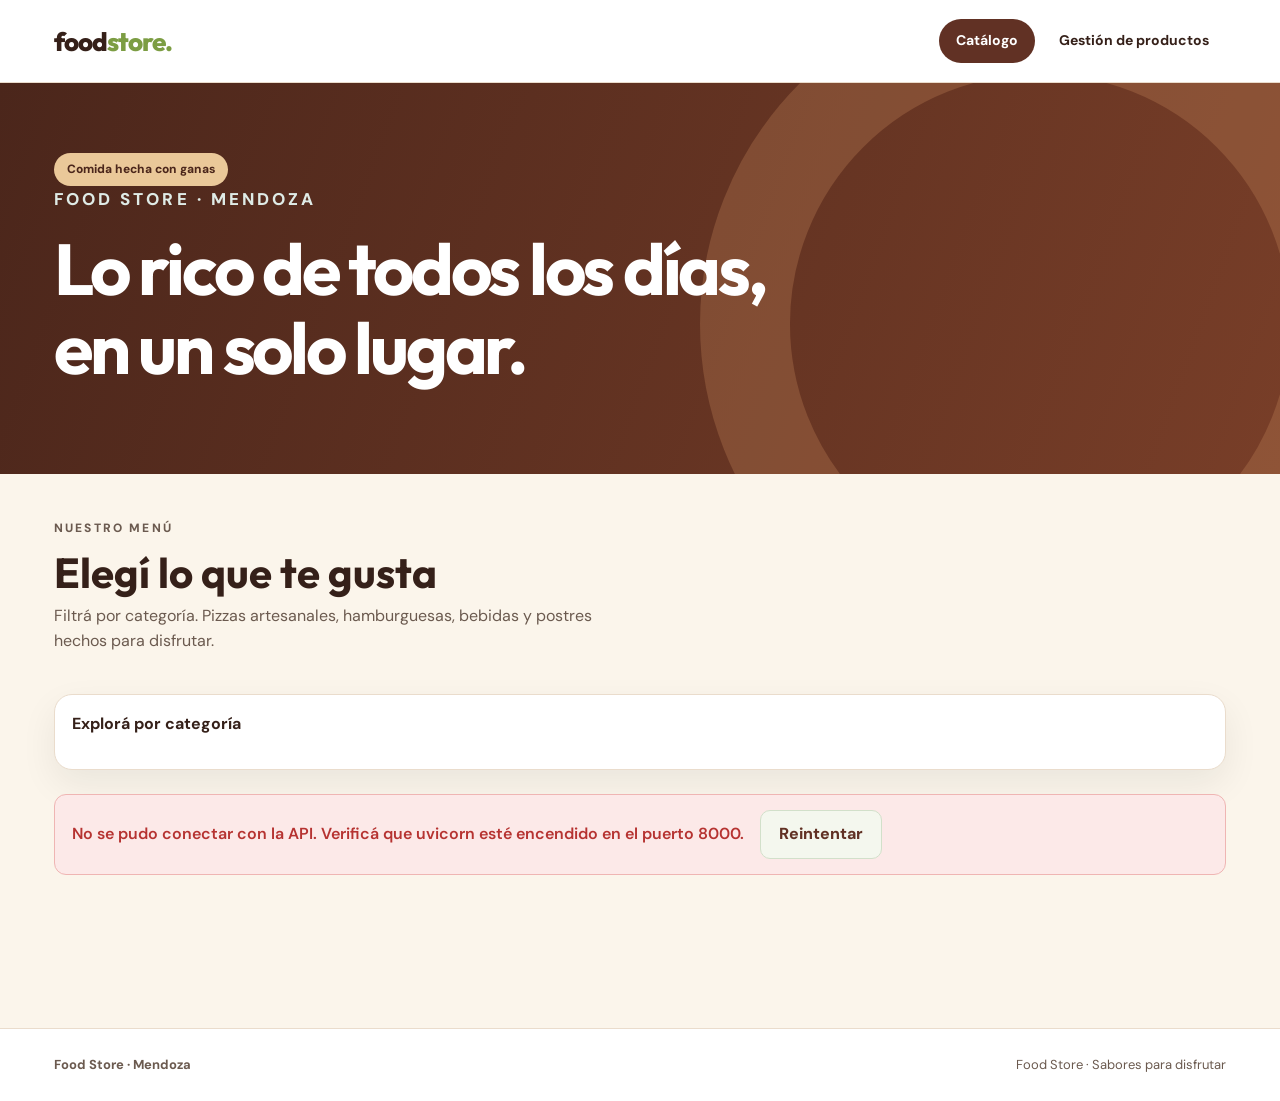
<file: web/index.html>
<!doctype html><html lang="es"><head><meta charset="utf-8"><meta name="viewport" content="width=device-width,initial-scale=1"><meta name="description" content="Catálogo Food Store: pizzas, hamburguesas, bebidas y postres."><title>Catálogo · Food Store</title><link rel="stylesheet" href="css/estilos.css"></head><body>
<header class="topbar"><div class="shell"><a class="brand" href="index.html">food<span>store.</span></a><nav class="nav" aria-label="Navegación principal"><a href="index.html" aria-current="page">Catálogo</a><a href="productos.html">Gestión de productos</a></nav></div></header>
<section class="hero"><div class="shell"><span class="pill">Comida hecha con ganas</span><p class="eyebrow">Food Store · Mendoza</p><h1>Lo rico de todos los días, en un solo lugar.</h1></div></section>
<main class="shell page-main"><div class="heading"><div><p class="eyebrow">Nuestro menú</p><h2>Elegí lo que te gusta</h2><p>Filtrá por categoría. Pizzas artesanales, hamburguesas, bebidas y postres hechos para disfrutar.</p></div><span id="contador" class="tag" aria-live="polite"></span></div>
<div class="controls"><p><strong>Explorá por categoría</strong></p><div id="categorias" class="filters" aria-label="Filtrar por categoría"></div></div>
<div id="estado" aria-live="polite"></div><section id="productos" class="grupos-productos" aria-label="Productos disponibles"></section>
</main><footer class="footer"><div class="shell"><strong>Food Store · Mendoza</strong><span>Food Store · Sabores para disfrutar</span></div></footer><script type="module" src="js/catalogo.js"></script></body></html>
</file>
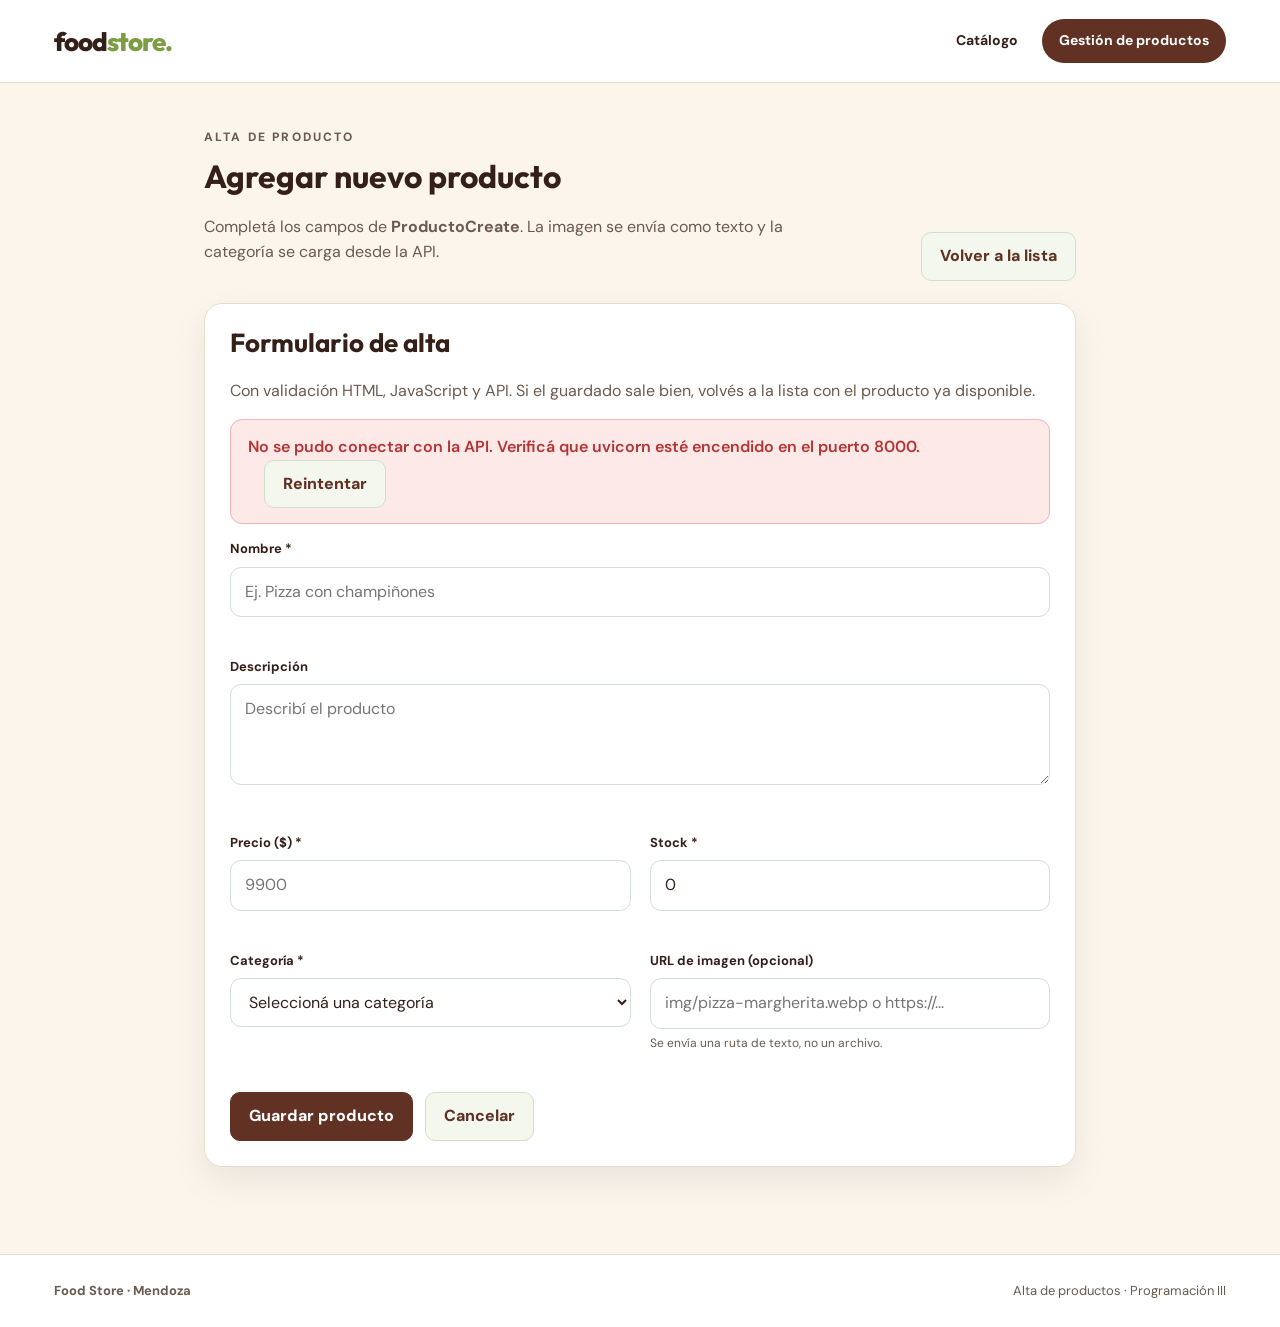
<file: web/nuevo-producto.html>
<!doctype html>
<html lang="es">
<head>
  <meta charset="utf-8">
  <meta name="viewport" content="width=device-width,initial-scale=1">
  <title>Nuevo producto · Food Store</title>
  <link rel="stylesheet" href="css/estilos.css">
</head>
<body>
<header class="topbar">
  <div class="shell">
    <a class="brand" href="index.html">food<span>store.</span></a>
    <nav class="nav" aria-label="Navegación principal">
      <a href="index.html">Catálogo</a>
      <a href="productos.html" aria-current="page">Gestión de productos</a>
    </nav>
  </div>
</header>
<main class="shell page-main page-narrow">
  <div class="heading">
    <div>
      <p class="eyebrow">Alta de producto</p>
      <h1>Agregar nuevo producto</h1>
      <p>Completá los campos de <strong>ProductoCreate</strong>. La imagen se envía como texto y la categoría se carga desde la API.</p>
    </div>
    <a class="btn btn-secondary" href="productos.html">Volver a la lista</a>
  </div>
  <section class="panel" aria-labelledby="nuevo-titulo">
    <h2 id="nuevo-titulo">Formulario de alta</h2>
    <p class="panel-text">Con validación HTML, JavaScript y API. Si el guardado sale bien, volvés a la lista con el producto ya disponible.</p>
    <div id="estado-form" aria-live="polite"></div>
    <form id="form-producto">
      <div class="form-grid">
        <div class="wide">
          <label for="nombre">Nombre *</label>
          <input class="field" id="nombre" name="nombre" type="text" required minlength="3" maxlength="60" placeholder="Ej. Pizza con champiñones">
          <div class="error-field" id="error-nombre" aria-live="polite"></div>
        </div>
        <div class="wide">
          <label for="descripcion">Descripción</label>
          <textarea class="field" id="descripcion" name="descripcion" maxlength="200" rows="3" placeholder="Describí el producto"></textarea>
          <div class="error-field" id="error-descripcion" aria-live="polite"></div>
        </div>
        <div>
          <label for="precio">Precio ($) *</label>
          <input class="field" id="precio" name="precio" type="number" required min="0.01" step="0.01" placeholder="9900">
          <div class="error-field" id="error-precio" aria-live="polite"></div>
        </div>
        <div>
          <label for="stock">Stock *</label>
          <input class="field" id="stock" name="stock" type="number" required min="0" step="1" value="0">
          <div class="error-field" id="error-stock" aria-live="polite"></div>
        </div>
        <div>
          <label for="categoria_id">Categoría *</label>
          <select class="field" id="categoria_id" name="categoria_id" required>
            <option value="">Seleccioná una categoría</option>
          </select>
          <div class="error-field" id="error-categoria_id" aria-live="polite"></div>
        </div>
        <div>
          <label for="imagen_url">URL de imagen (opcional)</label>
          <input class="field" id="imagen_url" name="imagen_url" type="text" maxlength="255" placeholder="img/pizza-margherita.webp o https://...">
          <span class="help">Se envía una ruta de texto, no un archivo.</span>
          <div class="error-field" id="error-imagen_url" aria-live="polite"></div>
        </div>
        <div class="wide form-actions">
          <button type="submit" id="guardar" class="btn">Guardar producto</button>
          <a class="btn btn-secondary" href="productos.html">Cancelar</a>
        </div>
      </div>
    </form>
  </section>
</main>
<footer class="footer">
  <div class="shell">
    <strong>Food Store · Mendoza</strong>
    <span>Alta de productos · Programación III</span>
  </div>
</footer>
<script type="module" src="js/nuevo-producto.js"></script>
</body>
</html>
</file>
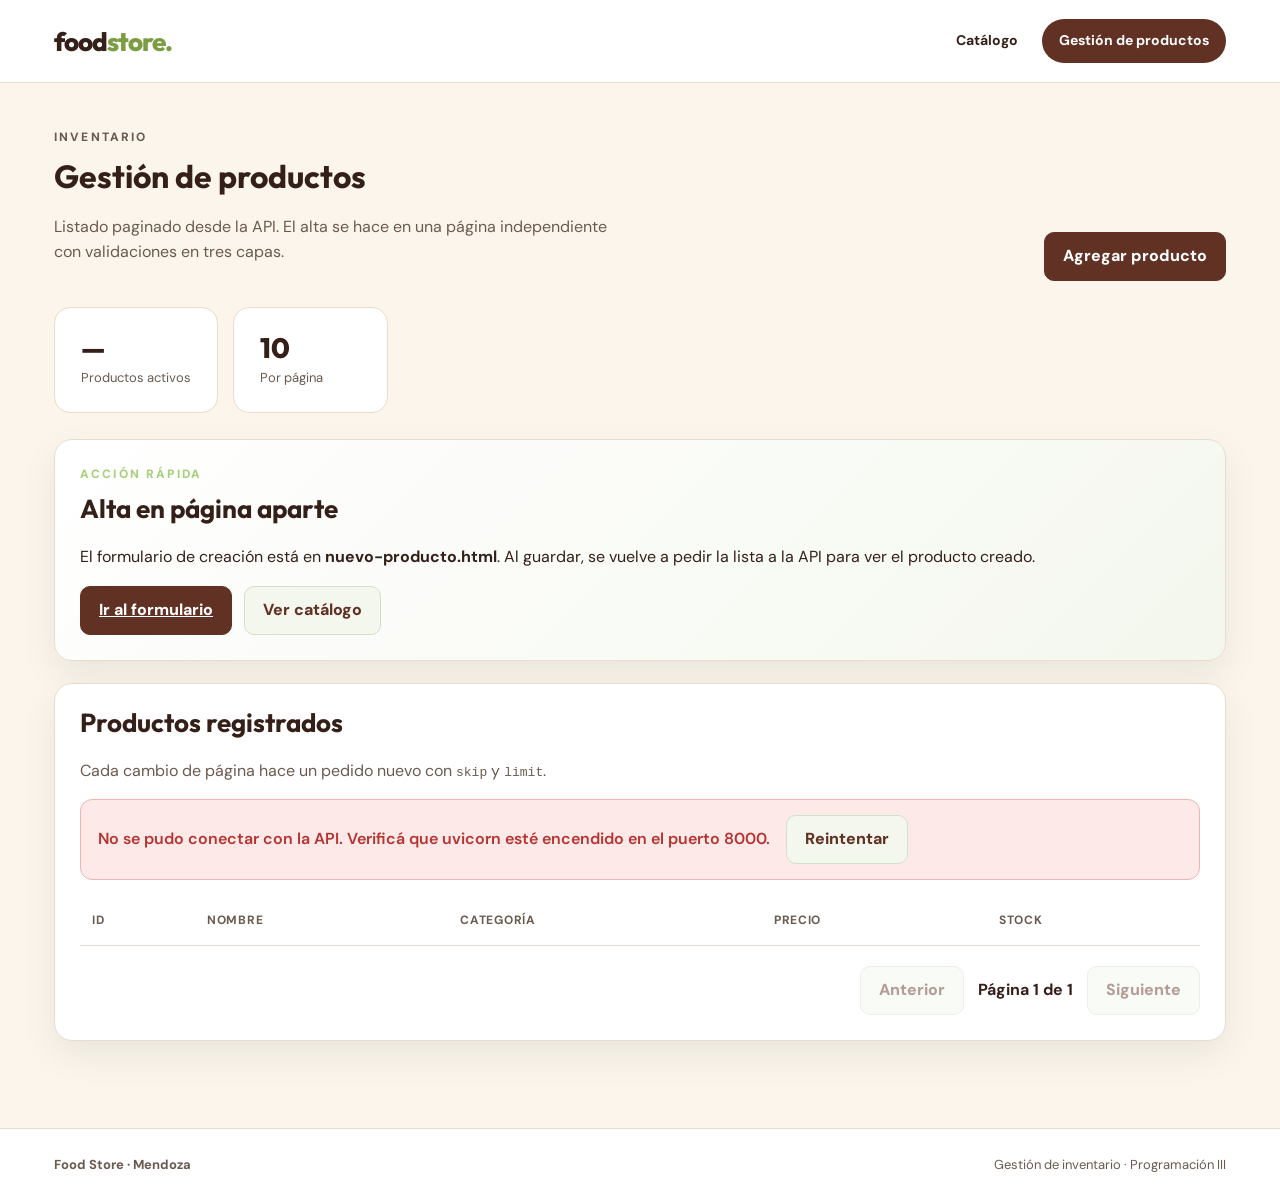
<file: web/productos.html>
<!doctype html>
<html lang="es">
<head>
  <meta charset="utf-8">
  <meta name="viewport" content="width=device-width,initial-scale=1">
  <title>Productos · Food Store</title>
  <link rel="stylesheet" href="css/estilos.css">
</head>
<body>
<header class="topbar">
  <div class="shell">
    <a class="brand" href="index.html">food<span>store.</span></a>
    <nav class="nav" aria-label="Navegación principal">
      <a href="index.html">Catálogo</a>
      <a href="productos.html" aria-current="page">Gestión de productos</a>
    </nav>
  </div>
</header>
<main class="shell page-main">
  <div class="heading">
    <div>
      <p class="eyebrow">Inventario</p>
      <h1>Gestión de productos</h1>
      <p>Listado paginado desde la API. El alta se hace en una página independiente con validaciones en tres capas.</p>
    </div>
    <a class="btn" href="nuevo-producto.html">Agregar producto</a>
  </div>
  <div class="stats">
    <div class="stat"><strong id="total-productos">—</strong><span>Productos activos</span></div>
    <div class="stat"><strong>10</strong><span>Por página</span></div>
  </div>
  <section class="panel panel-highlight" aria-labelledby="atajo-titulo">
    <p class="eyebrow">Acción rápida</p>
    <h2 id="atajo-titulo">Alta en página aparte</h2>
    <p>El formulario de creación está en <strong>nuevo-producto.html</strong>. Al guardar, se vuelve a pedir la lista a la API para ver el producto creado.</p>
    <div class="panel-actions">
      <a class="btn" href="nuevo-producto.html">Ir al formulario</a>
      <a class="btn btn-secondary" href="index.html">Ver catálogo</a>
    </div>
  </section>
  <section class="panel" aria-labelledby="lista-titulo">
    <div class="panel-header">
      <div>
        <h2 id="lista-titulo">Productos registrados</h2>
        <p class="panel-text">Cada cambio de página hace un pedido nuevo con <code>skip</code> y <code>limit</code>.</p>
      </div>
    </div>
    <div id="estado-accion" aria-live="polite"></div>
    <div id="estado-lista" aria-live="polite"></div>
    <div class="table-wrap">
      <table class="data-table">
        <thead>
          <tr>
            <th scope="col">ID</th>
            <th scope="col">Nombre</th>
            <th scope="col">Categoría</th>
            <th scope="col">Precio</th>
            <th scope="col">Stock</th>
          </tr>
        </thead>
        <tbody id="filas"></tbody>
      </table>
    </div>
    <div class="pagination">
      <button type="button" id="anterior" class="btn btn-secondary">Anterior</button>
      <span id="pagina" aria-live="polite">Página 1 de 1</span>
      <button type="button" id="siguiente" class="btn btn-secondary">Siguiente</button>
    </div>
  </section>
</main>
<footer class="footer">
  <div class="shell">
    <strong>Food Store · Mendoza</strong>
    <span>Gestión de inventario · Programación III</span>
  </div>
</footer>
<script type="module" src="js/productos.js"></script>
</body>
</html>
</file>
<file: web/css/estilos.css>
@import url('https://fonts.googleapis.com/css2?family=DM+Sans:wght@400;500;600;700;800&family=Outfit:wght@500;600;700;800&display=swap');
:root{--ink:#352019;--muted:#6b5a4f;--green:#613124;--lime:#edcd98;--cream:#fbf5eb;--white:#fff;--line:#eadccc;--danger:#b63331;--success:#23644e;--radius:18px;--shadow:0 14px 36px rgba(20,35,35,.07)}
*{box-sizing:border-box}html{scroll-behavior:smooth}body{margin:0;color:var(--ink);background:var(--cream);font-family:'DM Sans',Arial,sans-serif;line-height:1.55}h1,h2,h3,p{margin-top:0}h1,h2,h3{font-family:Outfit,'DM Sans',sans-serif;line-height:1.1}a{color:inherit}button,input,select,textarea{font:inherit}button{cursor:pointer}button:disabled{cursor:not-allowed;opacity:.47}button:focus-visible,a:focus-visible,input:focus-visible,select:focus-visible,textarea:focus-visible{outline:3px solid #96bb58;outline-offset:2px}[hidden]{display:none!important}
.shell{max-width:1220px;margin:auto;padding:0 24px}.topbar{border-bottom:1px solid var(--line);background:#fff;position:sticky;top:0;z-index:10}.topbar .shell{display:flex;align-items:center;justify-content:space-between;gap:16px;min-height:82px}.brand{font:800 26px Outfit,Arial,sans-serif;text-decoration:none;letter-spacing:-1px}.brand span{color:#7c9d43}.nav{display:flex;flex-wrap:wrap;gap:7px}.nav a{text-decoration:none;font-weight:700;font-size:14px;padding:11px 17px;border-radius:100px}.nav a[aria-current=page],.nav a:hover{background:var(--green);color:white}.hero{background:var(--green);color:white;position:relative;overflow:hidden}.hero:after{content:'';position:absolute;right:-100px;bottom:-190px;width:500px;height:500px;border:90px solid #4c8271;border-radius:50%;opacity:.33}.hero .shell{min-height:355px;padding-top:70px;padding-bottom:65px;position:relative;z-index:1}.eyebrow{font-size:12px;letter-spacing:.18em;font-weight:800;text-transform:uppercase;color:#a7cf79}.hero h1{font-size:clamp(38px,5.8vw,72px);max-width:770px;letter-spacing:-.045em;margin:12px 0 22px}.hero p{max-width:620px;color:#dfebe6;font-size:17px}.hero .pill{display:inline-block;background:#d9eea2;color:#244438;border-radius:100px;padding:7px 13px;font-size:12px;font-weight:800}.heading{display:flex;justify-content:space-between;align-items:end;flex-wrap:wrap;gap:12px;margin:45px 0 22px}.heading h2{font-size:clamp(30px,4vw,42px);margin:8px 0}.heading p{color:var(--muted);max-width:580px}.controls{background:#fff;border:1px solid var(--line);border-radius:var(--radius);padding:17px;margin:24px 0;box-shadow:var(--shadow)}.filters{display:flex;gap:10px;align-items:center;flex-wrap:wrap}.filter{padding:10px 18px;border:1px solid var(--line);border-radius:100px;background:#f7f8f5;color:var(--green);font-weight:700;font-size:13px}.filter.active,.filter:hover{background:var(--green);color:#fff}.search-row{display:flex;gap:10px;align-items:center;flex-wrap:wrap}.field{background:#fff;border:1px solid #d5ded4;border-radius:11px;padding:12px 14px;width:100%;min-height:47px;color:var(--ink)}.search-row .field{max-width:360px}.btn{background:var(--green);color:#fff;border:1px solid var(--green);border-radius:10px;padding:11px 18px;font-weight:800;min-height:46px}.btn:hover:not(:disabled){background:#276f5f}.btn-secondary{background:#f4f7ee;color:var(--green);border-color:#d2e0ca}.btn-secondary:hover:not(:disabled){background:#e3efce}.notice{padding:15px 17px;background:#e6f5e9;border:1px solid #b8d4be;color:var(--success);border-radius:12px;margin:15px 0;font-weight:600}.notice.error{background:#fce9e8;border-color:#efb5b3;color:var(--danger)}.notice.info{background:#eff4ec;border-color:#d8e2d2;color:#53665d}.notice button{margin-left:16px}.grid-products{display:grid;grid-template-columns:repeat(4,minmax(0,1fr));gap:18px;margin-bottom:65px}.product{background:#fff;border:1px solid var(--line);border-radius:18px;overflow:hidden;box-shadow:var(--shadow);display:flex;flex-direction:column;min-width:0}.product .media{height:195px;background:#e8f0e4;display:grid;place-items:center}.product .media img{display:block;width:100%;height:100%;object-fit:cover}.product .body{padding:20px;display:flex;flex-direction:column;flex:1}.tag{color:#47745f;font-size:11px;text-transform:uppercase;letter-spacing:.12em;font-weight:800}.product h3{font-size:22px;margin:7px 0 10px}.product .desc{color:var(--muted);font-size:13px;flex:1}.price-line{display:flex;align-items:center;justify-content:space-between;gap:6px;margin-top:14px}.price{font-size:22px;font-weight:800}.stock{font-size:12px;border-radius:100px;padding:5px 9px;background:#e9f4e4;color:#386543}.stock.empty{background:#fde8e8;color:#aa3e3e}.no-image{display:grid;place-items:center;color:#678076;background:#eef2eb;font-weight:700;font-size:13px;width:100%;height:100%}.page-main{padding-bottom:65px}.stats{display:flex;gap:15px;flex-wrap:wrap;margin:26px 0}.stat{background:#fff;border:1px solid var(--line);padding:22px 26px;border-radius:16px;min-width:155px}.stat strong{display:block;font:800 28px Outfit,Arial}.stat span{color:var(--muted);font-size:13px}.panel{background:#fff;border:1px solid var(--line);padding:25px;border-radius:18px;box-shadow:var(--shadow);margin-bottom:22px}.panel h2{font-size:26px}.table-wrap{overflow-x:auto}.data-table{width:100%;border-collapse:collapse;text-align:left;min-width:670px}.data-table th,.data-table td{padding:16px 12px;border-bottom:1px solid var(--line);font-size:14px}.data-table th{font-size:12px;letter-spacing:.06em;color:var(--muted);text-transform:uppercase}.data-table td:first-child{font-weight:700;color:var(--green)}.pagination{display:flex;gap:14px;align-items:center;justify-content:flex-end;padding-top:20px}.pagination span{font-weight:700}.form-grid{display:grid;grid-template-columns:repeat(2,minmax(0,1fr));gap:19px}.form-grid label{display:block;font-weight:700;font-size:13px;margin-bottom:7px}.form-grid .wide{grid-column:1 / -1}.help{display:block;color:var(--muted);font-size:12px;margin-top:5px}.error-field{color:var(--danger);font-size:12px;font-weight:700;margin-top:5px;min-height:16px}.field[aria-invalid=true]{border-color:var(--danger);background:#fffafa}.footer{border-top:1px solid var(--line);background:#fff;padding:26px 0;color:var(--muted);font-size:13px}.footer .shell{display:flex;justify-content:space-between;gap:14px;flex-wrap:wrap}
@media(max-width:970px){.grid-products{grid-template-columns:repeat(3,1fr)}}@media(max-width:730px){.grid-products{grid-template-columns:repeat(2,1fr)}.hero .shell{min-height:300px;padding-top:55px;padding-bottom:45px}.topbar .shell{padding-top:12px;padding-bottom:12px}.form-grid{grid-template-columns:1fr}}@media(max-width:490px){.grid-products{grid-template-columns:1fr}.shell{padding:0 16px}.hero h1{font-size:39px}.filters{gap:7px}.filter{padding:9px 12px}.panel{padding:16px}.search-row .field{max-width:100%}.heading{margin:29px 0 15px}}

.page-narrow{max-width:920px;margin:0 auto}.panel-header{display:flex;justify-content:space-between;align-items:flex-start;gap:16px;flex-wrap:wrap}.panel-text{color:var(--muted);margin:8px 0 0}.panel-highlight{background:linear-gradient(135deg,#fff 0%,#f4f7ee 100%)}.panel-actions{display:flex;gap:12px;flex-wrap:wrap}.form-actions{display:flex;gap:12px;align-items:center;flex-wrap:wrap}.form-actions .btn-secondary{text-decoration:none;display:inline-flex;align-items:center;justify-content:center}.heading .btn{text-decoration:none;display:inline-flex;align-items:center;justify-content:center}.btn-secondary{text-decoration:none}.data-table code{font-family:monospace}

/* Catálogo gourmet: secciones separadas por tipo de producto */
.grupos-productos{display:flex;flex-direction:column;gap:34px;margin:18px 0 70px}
.grupo-menu{border:1px solid #ecd8c0;padding:24px;border-radius:23px;background:linear-gradient(150deg,#fffaf2,#faf0e3);box-shadow:0 10px 28px #51311f0c}
.grupo-cabecera{display:flex;align-items:center;justify-content:space-between;gap:12px;margin-bottom:20px;border-bottom:1px solid #e8d8c3;padding-bottom:16px}
.grupo-titulo{font:700 clamp(24px,3vw,34px) Outfit,Arial,sans-serif;letter-spacing:-.03em;color:#5c2b1c;margin:0}
.grupo-cantidad{font-size:12px;color:#8b6343;font-weight:800;background:#f4e6d0;border-radius:100px;padding:7px 12px;white-space:nowrap}
.grupo-menu .grid-products{margin-bottom:0}
.product{border-color:#eddccb;box-shadow:0 8px 23px #59351a12}
.product .media{height:200px;background:#e9d9c5}
.product .media img{object-fit:cover;object-position:center}
.product .body{background:#fffdf9}
.hero{background:linear-gradient(110deg,#4b261b,#783e28)}
.hero:after{border-color:#bd8156}
.hero .pill{background:#eac899;color:#4b261b}
@media(max-width:730px){.grupo-menu{padding:15px}.grupo-cabecera{flex-wrap:wrap}}

/* Fotos originales aprobadas: no estirarlas ni rellenar con zoom. */
.grupo-menu .product .media{height:auto;aspect-ratio:2 / 1;overflow:hidden;background:#e9d9c5}
.grupo-menu .product .media img{display:block;width:100%;height:100%;object-fit:cover;object-position:center;image-rendering:auto}
</file>
